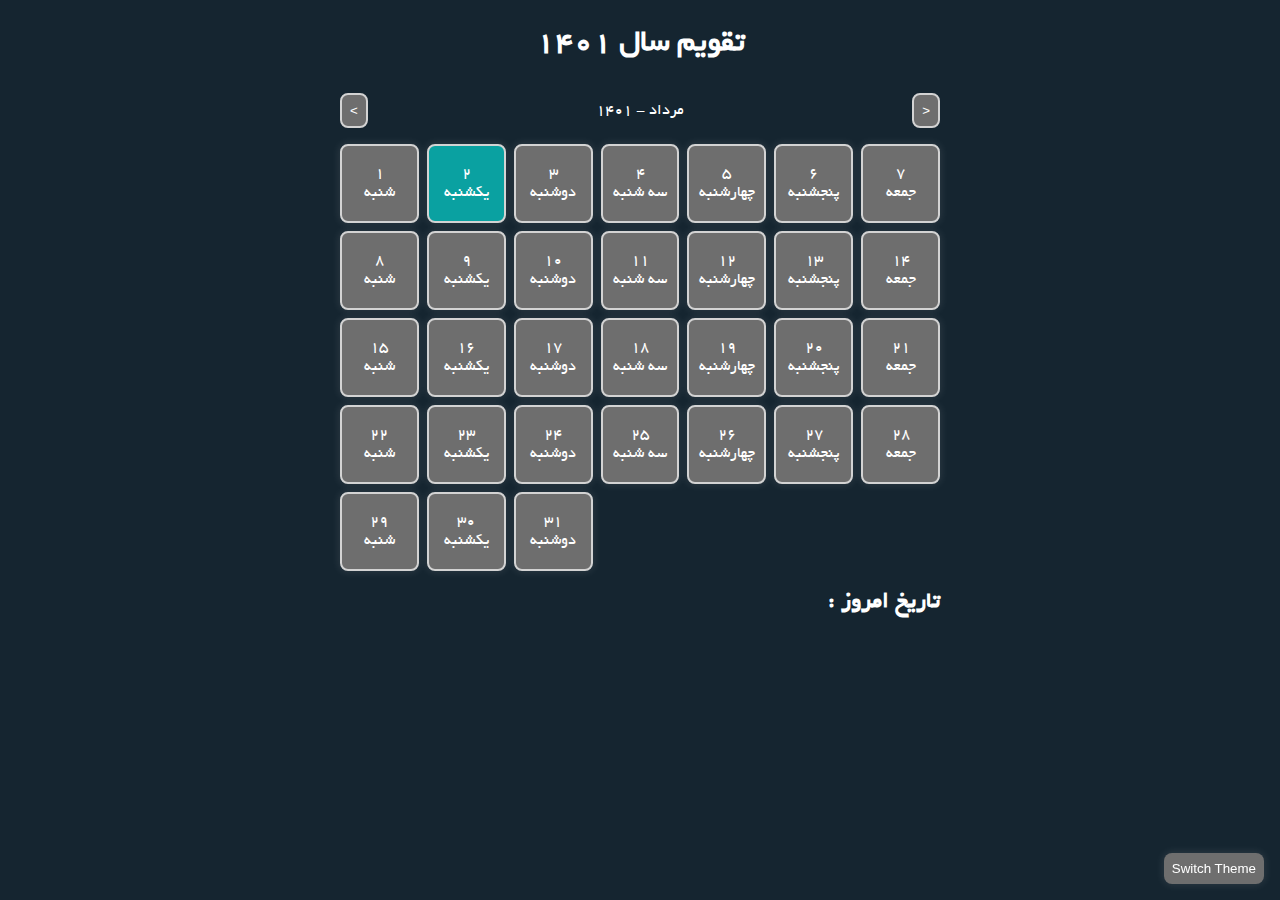
<file: index.html>
<!DOCTYPE html>
<html lang="en">
<head>
    <meta charset="UTF-8">
    <meta http-equiv="X-UA-Compatible" content="IE=edge">
    <meta name="viewport" content="width=device-width, initial-scale=1.0">
    <meta name="keywords" content="تاریخ امروز, تاریخ, تقویم, تقویم 1401">
    <meta name="description" content="تاریخ امروز رو در تایم ایران ببینید">
    <meta name="robots" content="index">
    <title>Time Iran - تاریخ شمسی و میلادی</title>
    <link rel="stylesheet" href="static/css/styles.css">
</head>
<body dark>
    <h1 class="title">تقویم سال 1401</h1>
    <div id="controls">
        <button id="prevMonth"> &lt; </button>
        <p id="month-indicator"></p>
        <button id="nextMonth"> &gt; </button>
    </div>
    <div id="calendar">
        <div class="month">

        </div>
        
        <div class="month">

        </div>
        
        <div class="month">

        </div>
        
        <div class="month">

        </div>
        
        <div class="month">

        </div>
        
        <div class="month">

        </div>
        
        <div class="month">

        </div>
        
        <div class="month">

        </div>
        
        <div class="month">

        </div>
        
        <div class="month">

        </div>
        
        <div class="month">

        </div>
        
        <div class="month">

        </div>
    </div>

    <div class="contents">
        <h2>تاریخ امروز :</h2>
        <p id="current-date-text"></p>
    </div>

    <button class="switch-theme-btn" onclick="switchTheme()">Switch Theme</button>

    <script src="static/js/dateConvertor.js"></script>
    <script src="static/js/time.js"></script>
    <script src="static/js/functionality.js"></script>
</body>
</html>
</file>
<file: static/css/styles.css>
@font-face {
    font-family: yekan;
    src: url('../fonts/yekan.ttf');
}

:root {
    --primary: rgb(233, 233, 233);
    --active: rgb(157, 250, 250);
    --text-color: black;
    --bg-color: rgb(255, 255, 255);
    --shadow-color: rgba(0, 0, 0, 0.1);
}

[dark] {
    --primary: rgb(110, 110, 110);
    --active: rgb(10, 161, 161);
    --text-color: white;
    --bg-color: rgb(21, 37, 48);
    --shadow-color: rgba(255, 255, 255, 0.1);
}

body {
    margin: 0;
    padding: 0.5rem 0.5rem 5rem 0.5rem;
    color: var(--text-color);
    background: var(--bg-color);
    transition: background-color 200ms linear, color 100ms linear;
    font-family: yekan;
}

p {
    margin: 0.1rem 0;
}

* {
    box-sizing: border-box;
}

button {
    background: var(--primary);
    border: none;
    border-radius: 0.5rem;
    padding: 0.5rem;
    cursor: pointer;
    color: var(--text-color);
}
button:focus {
    outline: none;
}

.title {
    text-align: center;
}

#calendar {
    max-width: 600px;
    margin: 1rem auto;
    user-select: none;
}

#controls {
    display: flex;
    flex-direction: row;
    justify-content: space-between;
    align-items: center;
    max-width: 600px;
    margin: 2rem auto 0 auto;
}

#prevMonth, #nextMonth {
    border: solid 2px lightgray;
}

.month {
    display: none;
}
.month.active {
    display: grid;
    grid-template-columns: 1fr 1fr 1fr 1fr;
    gap: 0.5rem;
}

.day {
    aspect-ratio: 1;
    padding: 0.5rem;
    background-color: var(--primary);
    display: flex;
    flex-direction: column;
    justify-content: center;
    align-items: center;
    border-radius: 0.5rem;
    box-shadow: var(--shadow-color) 0 0 8px 1px;
    border: solid 2px lightgray;
    transition: color 100ms linear, background-color 200ms linear;
}

.day.active {
    background-color: var(--active);
}

@media screen and (min-width: 450px) {
    .month.active {
        grid-template-columns: 1fr 1fr 1fr 1fr 1fr;
    }
}

@media screen and (min-width: 600px) {
    .month.active {
        grid-template-columns: 1fr 1fr 1fr 1fr 1fr 1fr 1fr;
    }
}

.contents {
    max-width: 600px;
    direction: rtl;
    margin: 0 auto;
}

.switch-theme-btn {
    position: fixed;
    right: 1rem;
    bottom: 1rem;
    box-shadow: var(--shadow-color) 0 0 8px 1px;
}

#current-date-text {
    line-height: 1.2rem;
}
</file>
